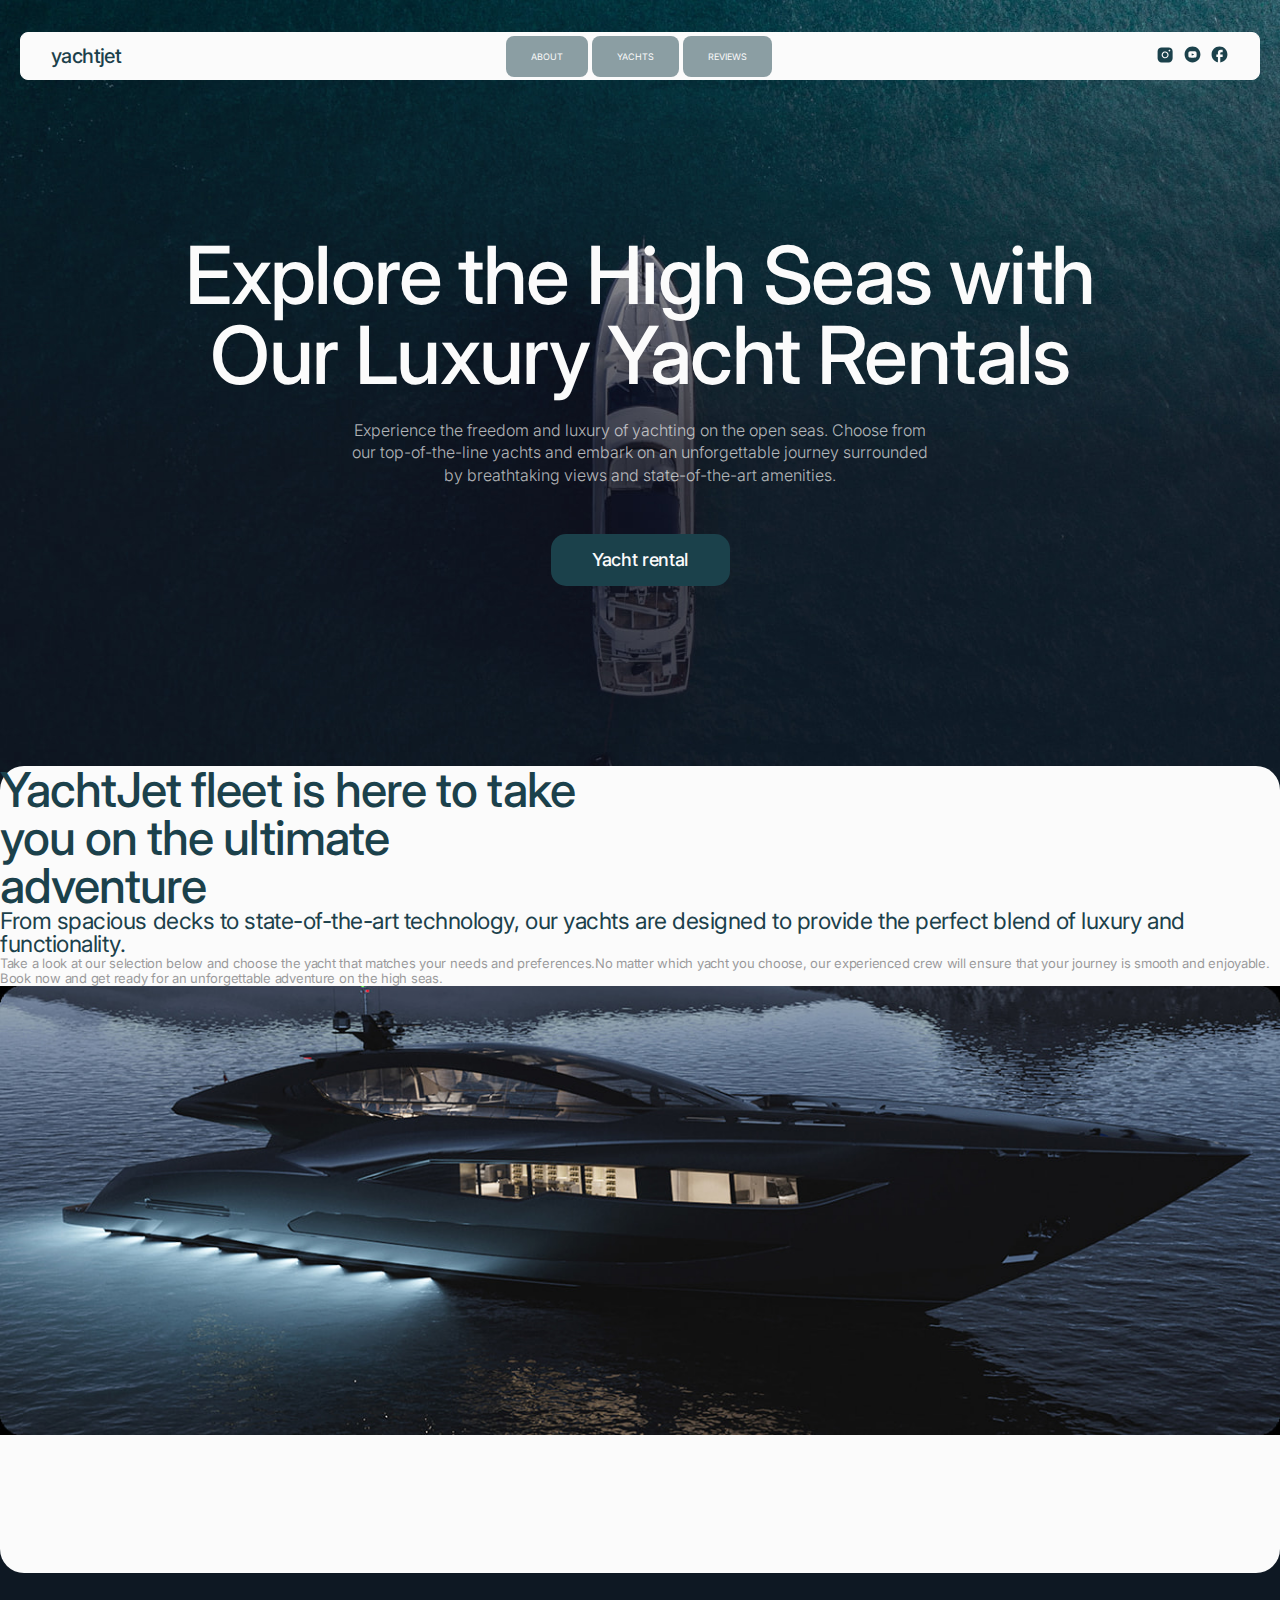
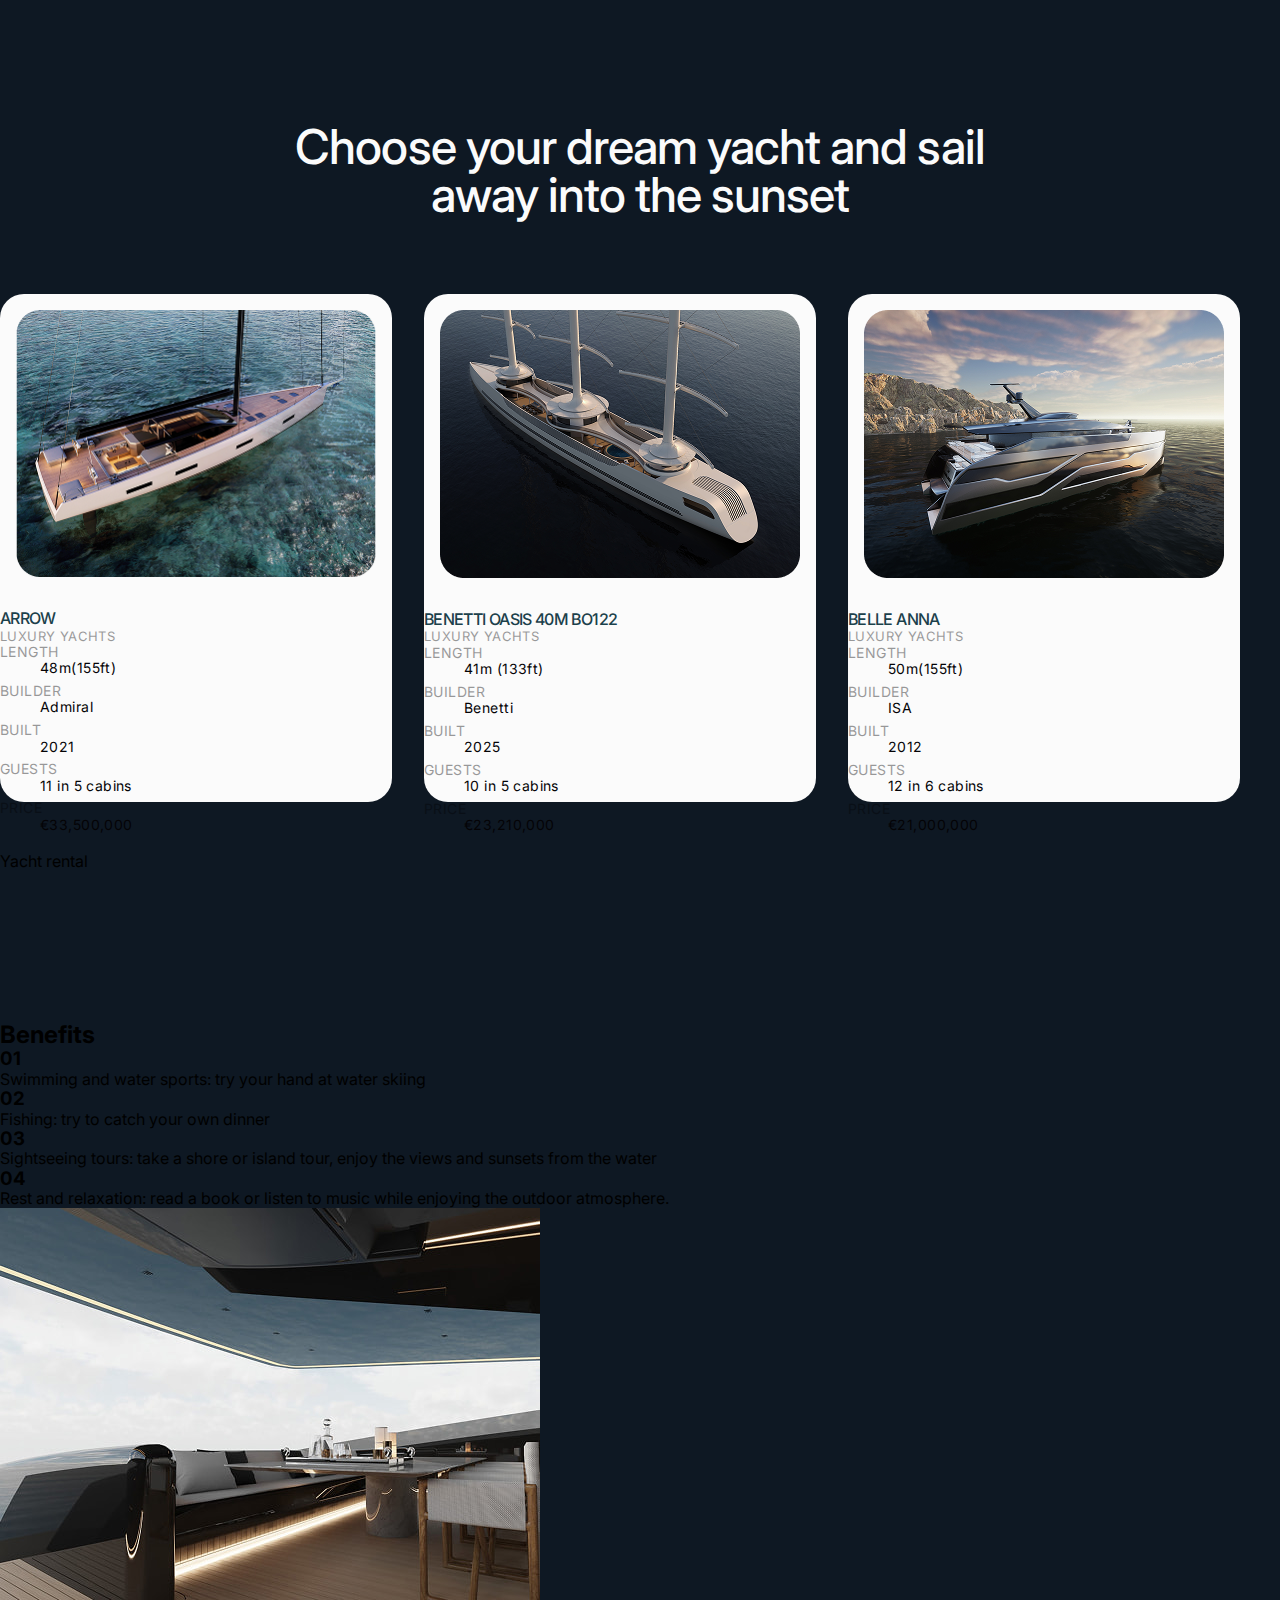
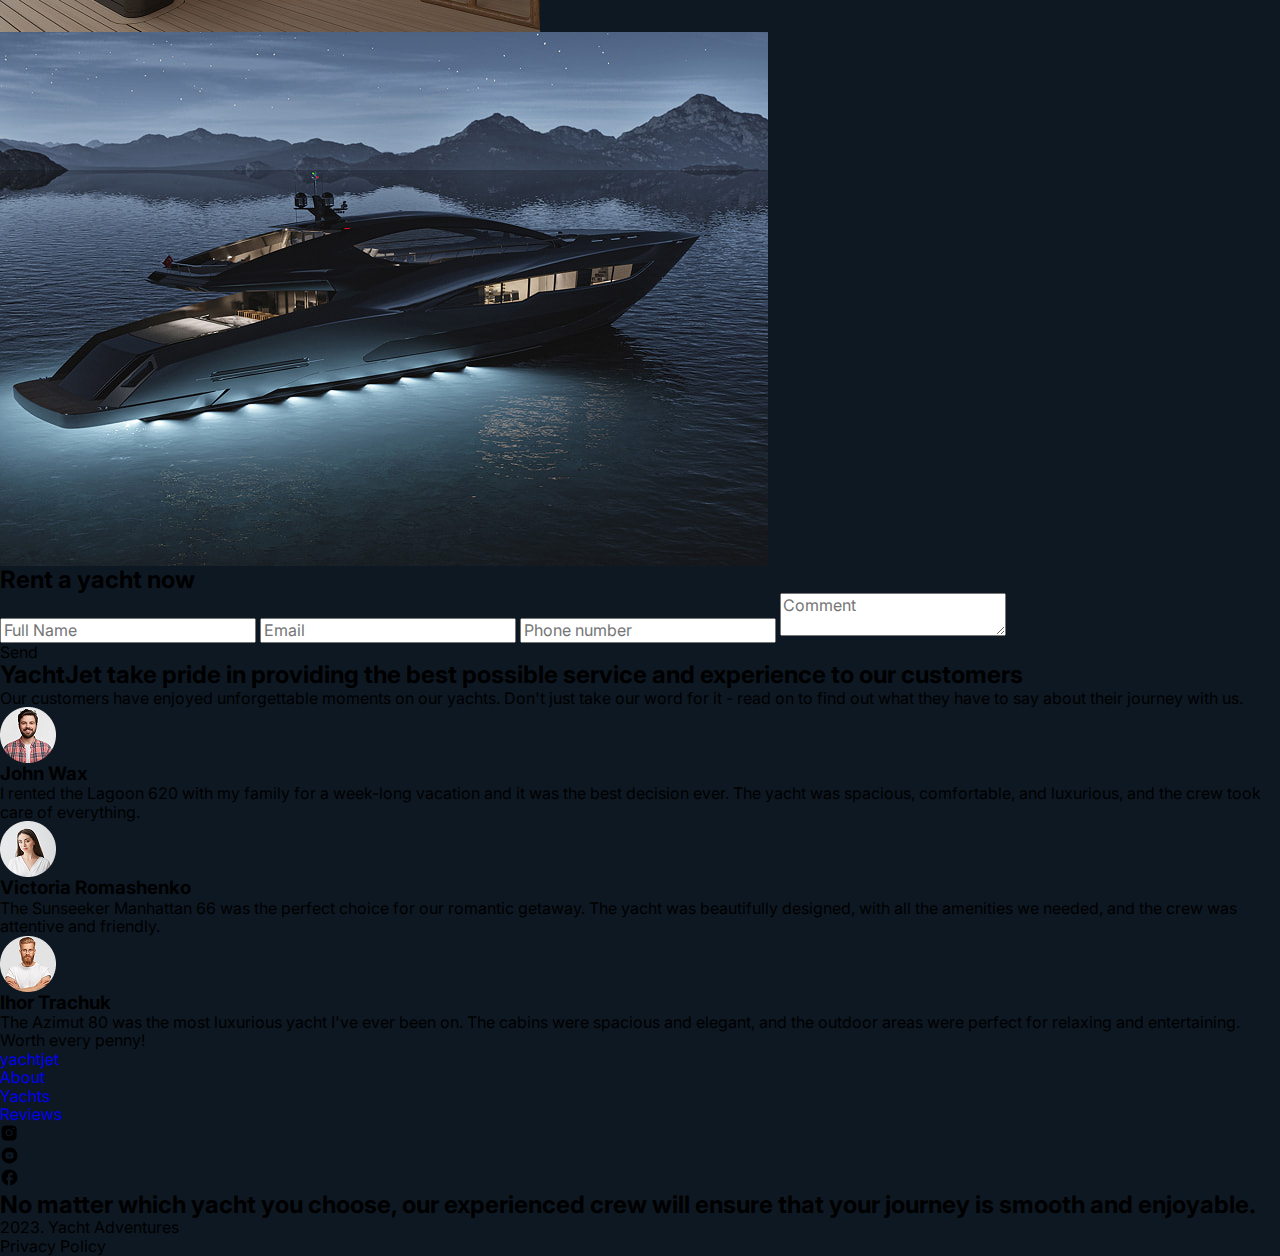
<file: index.html>
<!DOCTYPE html>
<html lang="en">
  <head>
    <meta charset="UTF-8" />
    <meta name="viewport" content="width=device-width, initial-scale=1.0" />
    <title>yachtjet</title>
    <link
      rel="stylesheet"
      href="https://cdnjs.cloudflare.com/ajax/libs/modern-normalize/3.0.1/modern-normalize.min.css"
    />
    <link rel="preconnect" href="https://fonts.googleapis.com" />
    <link rel="preconnect" href="https://fonts.gstatic.com" crossorigin />
    <link
      href="https://fonts.googleapis.com/css2?family=Inter:ital,opsz,wght@0,14..32,100..900;1,14..32,100..900&display=swap"
      rel="stylesheet"
    />
    <link rel="stylesheet" href="./css/styles.css" />
  </head>
  <body>
    <!-- #region header -->
    <header class="header">
      <div class="container">
        <a href="./index.html" class="header-logo">yachtjet</a>

        <nav class="header-nav">
          <ul class="header-nav-list">
            <li><a href="#about" class="nav-link">About</a></li>
            <li><a href="#yachts" class="nav-link">Yachts</a></li>
            <li><a href="#reviews" class="nav-link">Reviews</a></li>
          </ul>
        </nav>

        <div class="header-social-icons">
          <ul class="header-social-icons">
            <li class="header-social-icons-list">
              <a href="https://www.instagram.com/" target="_blank">
                <svg class="header-social-icon-svg" width="19" height="19">
                  <use href="./images/icons.svg#icon-instagram"></use>
                </svg>
              </a>
            </li>
            <li class="header-social-icons-list">
              <a href="https://www.youtube.com/" target="_blank">
                <svg class="header-social-icon-svg" width="19" height="19">
                  <use href="./images/icons.svg#icon-youtube"></use>
                </svg>
              </a>
            </li>
            <li class="header-social-icons-list">
              <a href="https://www.facebook.com/" target="_blank">
                <svg class="header-social-icon-svg" width="19" height="19">
                  <use href="./images/icons.svg#icon-facebook"></use>
                </svg>
              </a>
            </li>
          </ul>
        </div>
      </div>
    </header>
    <!-- #endregion header -->

    <main>
      <!-- #region hero -->
      <section class="hero">
        <div class="container">
          <h1 class="hero-title">
            Explore the High Seas with Our Luxury Yacht Rentals
          </h1>

          <p class="hero-text">
            Experience the freedom and luxury of yachting on the open seas.
            Choose from our top-of-the-line yachts and embark on an
            unforgettable journey surrounded by breathtaking views and
            state-of-the-art amenities.
          </p>

          <button type="button" class="hero-btn">Yacht rental</button>
        </div>
      </section>
      <!-- #endregion hero -->

      <!-- #region about -->
      <section id="about" class="about">
        <div class="container">
          <div class="about-container">
            <h2 class="about-title">
              YachtJet fleet is here to take you on the ultimate adventure
            </h2>

            <div class="about-text-container">
              <h3 class="about-subtitle">
                From spacious decks to state-of-the-art technology, our yachts
                are designed to provide the perfect blend of luxury and
                functionality.
              </h3>

              <p class="about-text">
                Take a look at our selection below and choose the yacht that
                matches your needs and preferences.No matter which yacht you
                choose, our experienced crew will ensure that your journey is
                smooth and enjoyable. Book now and get ready for an
                unforgettable adventure on the high seas.
              </p>
            </div>
          </div>
          <img
            class="about-img"
            srcset="./images/yacht-about.jpg 1x, ./images/yacht-about@2x.jpg 2x"
            src="./images/yacht-about.jpg"
            alt="Beautiful yacht sailing on the high seas"
            width="1340"
            height="470"
          />
        </div>
      </section>
      <!-- #endregion about -->

      <!-- #region yacht-selection -->
      <section id="yachts" class="yacht-selection">
        <h2 class="selection-title">
          Choose your dream yacht and sail away into the sunset
        </h2>

        <div class="selection-container">
          <ul class="selection-list">
            <li class="selection-item">
              <div>
                <img
                  class="selection-image"
                  srcset="
                    ./images/yacht-selection-1.png    1x,
                    ./images/yacht-selection-1@2x.png 2x
                  "
                  src="./images/yacht-selection-1.png"
                  alt="Luxury yacht Arrow"
                  width="360"
                  height="268"
                />
              </div>
              <div class="name-container">
                <h3 class="selection-name">Arrow</h3>
                <p class="selection-subname">LUXURY YACHTS</p>
              </div>
              <dl class="spec-list">
                <div class="spec-container">
                  <dt class="selection-spec">LENGTH</dt>
                  <dd class="selection-value">48m(155ft)</dd>
                </div>
                <div class="spec-container">
                  <dt class="selection-spec">BUILDER</dt>
                  <dd class="selection-value">Admiral</dd>
                </div>
                <div class="spec-container">
                  <dt class="selection-spec">BUILT</dt>
                  <dd class="selection-value">2021</dd>
                </div>
                <div class="spec-container">
                  <dt class="selection-spec">GUESTS</dt>
                  <dd class="selection-value">11 in 5 cabins</dd>
                </div>
                <div class="spec-container">
                  <dt class="selection-spec">PRICE</dt>
                  <dd class="selection-value">€33,500,000</dd>
                </div>
              </dl>
            </li>

            <li class="selection-item">
              <div>
                <img
                  class="selection-image"
                  srcset="
                    ./images/yacht-selection-2.png    1x,
                    ./images/yacht-selection-2@2x.png 2x
                  "
                  src="./images/yacht-selection-2.png"
                  alt="Luxury yacht Benetti Oasis 40M BO122"
                  width="360"
                  height="268"
                />
              </div>
              <div class="name-container">
                <h3 class="selection-name">BENETTI OASIS 40M BO122</h3>
                <p class="selection-subname">LUXURY YACHTS</p>
              </div>
              <dl class="spec-list">
                <div class="spec-container">
                  <dt class="selection-spec">LENGTH</dt>
                  <dd class="selection-value">41m (133ft)</dd>
                </div>
                <div class="spec-container">
                  <dt class="selection-spec">BUILDER</dt>
                  <dd class="selection-value">Benetti</dd>
                </div>
                <div class="spec-container">
                  <dt class="selection-spec">BUILT</dt>
                  <dd class="selection-value">2025</dd>
                </div>
                <div class="spec-container">
                  <dt class="selection-spec">GUESTS</dt>
                  <dd class="selection-value">10 in 5 cabins</dd>
                </div>
                <div class="spec-container">
                  <dt class="selection-spec">PRICE</dt>
                  <dd class="selection-value">€23,210,000</dd>
                </div>
              </dl>
            </li>

            <li class="selection-item">
              <div>
                <img
                  class="selection-image"
                  srcset="
                    ./images/yacht-selection-3.png    1x,
                    ./images/yacht-selection-3@2x.png 2x
                  "
                  src="./images/yacht-selection-3.png"
                  alt="Luxury yacht Belle Anna"
                  width="360"
                  height="268"
                />
              </div>
              <div class="name-container">
                <h3 class="selection-name">BELLE ANNA</h3>
                <p class="selection-subname">LUXURY YACHTS</p>
              </div>
              <dl class="spec-list">
                <div class="spec-container">
                  <dt class="selection-spec">LENGTH</dt>
                  <dd class="selection-value">50m(155ft)</dd>
                </div>
                <div class="spec-container">
                  <dt class="selection-spec">BUILDER</dt>
                  <dd class="selection-value">ISA</dd>
                </div>
                <div class="spec-container">
                  <dt class="selection-spec">BUILT</dt>
                  <dd class="selection-value">2012</dd>
                </div>
                <div class="spec-container">
                  <dt class="selection-spec">GUESTS</dt>
                  <dd class="selection-value">12 in 6 cabins</dd>
                </div>
                <div class="spec-container">
                  <dt class="selection-spec">PRICE</dt>
                  <dd class="selection-value">€21,000,000</dd>
                </div>
              </dl>
            </li>
          </ul>
        </div>

        <button type="button">Yacht rental</button>
      </section>
      <!-- #endregion yacht-selection -->

      <!-- #region benefits -->
      <section>
        <h2>Benefits</h2>
        <ul>
          <li>
            <h3>01</h3>
            <p>Swimming and water sports: try your hand at water skiing</p>
          </li>
          <li>
            <h3>02</h3>
            <p>Fishing: try to catch your own dinner</p>
          </li>
          <li>
            <h3>03</h3>
            <p>
              Sightseeing tours: take a shore or island tour, enjoy the views
              and sunsets from the water
            </p>
          </li>
          <li>
            <h3>04</h3>
            <p>
              Rest and relaxation: read a book or listen to music while enjoying
              the outdoor atmosphere.
            </p>
          </li>
        </ul>
        <img
          srcset="
            ./images/yacht-benefits.jpg    1x,
            ./images/yacht-benefits@2x.jpg 2x
          "
          src="./images/yacht-benefits.jpg"
          alt="Yacht Benefits"
          width="540"
          height="424"
        />
      </section>
      <!-- #endregion benefits -->

      <!-- #region rentform -->
      <section>
        <img
          srcset="
            ./images/yacht-rent-form.jpg    1x,
            ./images/yacht-rent-form@2x.jpg 2x
          "
          src="./images/yacht-rent-form.jpg"
          alt=""
          width="768"
          height="534"
        />

        <form>
          <h2>Rent a yacht now</h2>
          <input
            type="text"
            name="user-fullname"
            id="user-fullname"
            placeholder="Full Name"
            required
          />

          <input
            type="email"
            name="user-email"
            id="user-email"
            placeholder="Email"
            required
          />

          <input
            type="tel"
            name="user-phone"
            id="user-phone"
            placeholder="Phone number"
            required
          />

          <textarea
            name="Comment"
            id="user-comment"
            placeholder="Comment"
          ></textarea>
        </form>
        <button type="submit">Send</button>
      </section>
      <!-- #endregion rentform -->

      <!-- #region reviews -->
      <section id="reviews">
        <h2>
          YachtJet take pride in providing the best possible service and
          experience to our customers
        </h2>

        <p>
          Our customers have enjoyed unforgettable moments on our yachts. Don't
          just take our word for it - read on to find out what they have to say
          about their journey with us.
        </p>

        <ul>
          <li>
            <img
              srcset="./images/john-wax.png 1x, ./images/john-wax@2x.png 2x"
              src="./images/john-wax.png"
              alt="John Wax"
              width="56"
              height="56"
            />

            <h3>John Wax</h3>

            <p>
              I rented the Lagoon 620 with my family for a week-long vacation
              and it was the best decision ever. The yacht was spacious,
              comfortable, and luxurious, and the crew took care of everything.
            </p>
          </li>

          <li>
            <img
              srcset="
                ./images/victoria-romashenko.png    1x,
                ./images/victoria-romashenko@2x.png 2x
              "
              src="./images/victoria-romashenko.png"
              alt="Victoria Romashenko"
              width="56"
              height="56"
            />

            <h3>Victoria Romashenko</h3>

            <p>
              The Sunseeker Manhattan 66 was the perfect choice for our romantic
              getaway. The yacht was beautifully designed, with all the
              amenities we needed, and the crew was attentive and friendly.
            </p>
          </li>
          <li>
            <img
              srcset="
                ./images/ihor-trachuk.png    1x,
                ./images/ihor-trachuk@2x.png 2x
              "
              src="./images/ihor-trachuk.png"
              alt="Ihor Trachuk"
              width="56"
              height="56"
            />

            <h3>Ihor Trachuk</h3>

            <p>
              The Azimut 80 was the most luxurious yacht I've ever been on. The
              cabins were spacious and elegant, and the outdoor areas were
              perfect for relaxing and entertaining. Worth every penny!
            </p>
          </li>
        </ul>
      </section>
      <!-- #endregion reviews -->
    </main>

    <!-- #region footer -->
    <footer>
      <div>
        <a href="./index.html">yachtjet</a>

        <nav>
          <ul>
            <li><a href="#about">About</a></li>
            <li><a href="#yachts">Yachts</a></li>
            <li><a href="#reviews">Reviews</a></li>
          </ul>
        </nav>

        <ul class="footer-social-icons">
          <li class="footer-social-icons-list">
            <a href="https://www.instagram.com/" target="_blank">
              <svg class="footer-social-icon-svg" width="19" height="19">
                <use href="./images/icons.svg#icon-instagram"></use>
              </svg>
            </a>
          </li>
          <li class="footer-social-icons-list">
            <a href="https://www.youtube.com/" target="_blank">
              <svg class="footer-social-icon-svg" width="19" height="19">
                <use href="./images/icons.svg#icon-youtube"></use>
              </svg>
            </a>
          </li>
          <li class="footer-social-icons-list">
            <a href="https://www.facebook.com/" target="_blank">
              <svg class="footer-social-icon-svg" width="19" height="19">
                <use href="./images/icons.svg#icon-facebook"></use>
              </svg>
            </a>
          </li>
        </ul>
      </div>
      <h2>
        No matter which yacht you choose, our experienced crew will ensure that
        your journey is smooth and enjoyable.
      </h2>
      <div>
        <p>2023. Yacht Adventures</p>
        <p>Privacy Policy</p>
      </div>
    </footer>
    <!-- #endregion footer -->
  </body>
</html>
</file>
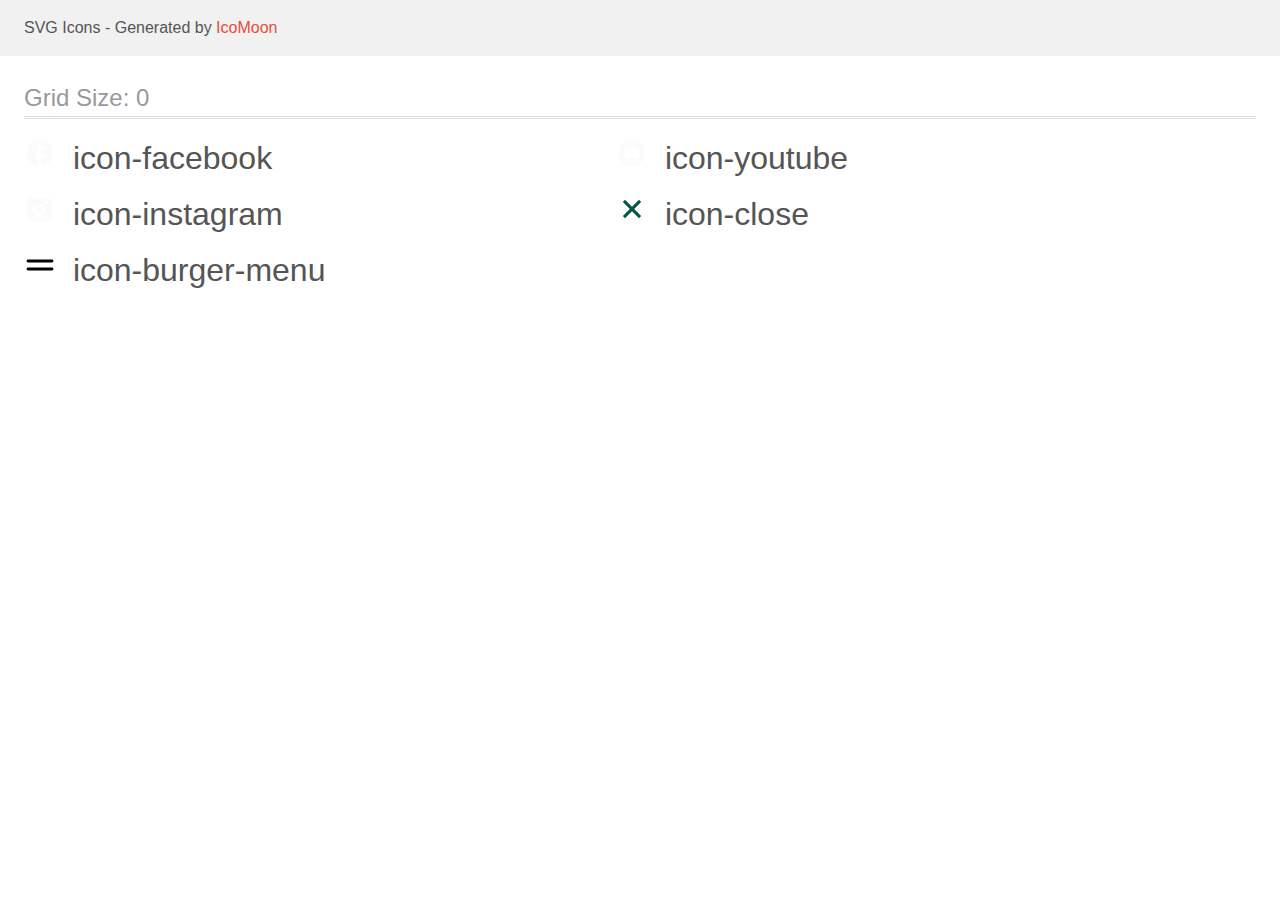
<file: icons/demo.html>
<!doctype html>
<html>
<head>
    <title>IcoMoon - SVG Icons</title>
    <meta charset="utf-8">
    <meta name="viewport" content="width=device-width, initial-scale=1">
    <link rel="stylesheet" href="demo-files/demo.css">
    <link rel="stylesheet" href="style.css">
</head>
<body>
<svg aria-hidden="true" style="position: absolute; width: 0; height: 0; overflow: hidden;" version="1.1" xmlns="http://www.w3.org/2000/svg" xmlns:xlink="http://www.w3.org/1999/xlink">
<defs>
<symbol id="icon-facebook" viewBox="0 0 32 32">
<path fill="#fbfbfb" style="fill: var(--color1, #fbfbfb)" d="M29.333 16.033c0-7.378-5.973-13.367-13.333-13.367s-13.333 5.988-13.333 13.367c0 6.469 4.587 11.856 10.667 13.099v-9.089h-2.667v-4.010h2.667v-3.342c0-2.58 2.093-4.678 4.667-4.678h3.333v4.010h-2.667c-0.733 0-1.333 0.601-1.333 1.337v2.673h4v4.010h-4v9.29c6.733-0.668 12-6.363 12-13.3z"></path>
</symbol>
<symbol id="icon-youtube" viewBox="0 0 32 32">
<path fill="#fbfbfb" style="fill: var(--color1, #fbfbfb)" d="M18.226 15.768l-3.119-1.455c-0.272-0.126-0.496 0.015-0.496 0.317v2.742c0 0.301 0.224 0.443 0.496 0.317l3.118-1.455c0.274-0.128 0.274-0.336 0.001-0.464zM16 2.667c-7.364 0-13.333 5.969-13.333 13.333s5.969 13.333 13.333 13.333c7.364 0 13.333-5.969 13.333-13.333s-5.969-13.333-13.333-13.333zM16 21.417c-6.825 0-6.944-0.615-6.944-5.417s0.119-5.417 6.944-5.417c6.825 0 6.944 0.615 6.944 5.417s-0.119 5.417-6.944 5.417z"></path>
</symbol>
<symbol id="icon-instagram" viewBox="0 0 32 32">
<path fill="#fbfbfb" style="fill: var(--color1, #fbfbfb)" d="M21.179 4h-11.692c-1.808 0.002-3.542 0.721-4.821 2s-1.998 3.012-2 4.821v11.692c0.002 1.808 0.721 3.542 2 4.821s3.012 1.998 4.821 2h11.692c1.808-0.002 3.542-0.721 4.821-2s1.998-3.012 2-4.821v-11.692c-0.002-1.808-0.721-3.542-2-4.821s-3.012-1.998-4.821-2zM15.333 22.513c-1.156 0-2.287-0.343-3.248-0.985s-1.711-1.555-2.153-2.624c-0.442-1.068-0.558-2.244-0.333-3.378s0.782-2.176 1.6-2.993c0.818-0.818 1.859-1.374 2.993-1.6s2.309-0.11 3.378 0.333 1.981 1.192 2.624 2.153c0.642 0.961 0.985 2.092 0.985 3.248-0.002 1.55-0.618 3.036-1.714 4.132s-2.582 1.712-4.132 1.714zM22.641 10.82c-0.289 0-0.572-0.086-0.812-0.246s-0.428-0.389-0.538-0.656c-0.111-0.267-0.14-0.561-0.083-0.844s0.196-0.544 0.4-0.748c0.204-0.204 0.465-0.344 0.748-0.4s0.577-0.027 0.844 0.083c0.267 0.111 0.495 0.298 0.656 0.538s0.246 0.523 0.246 0.812c0 0.388-0.154 0.759-0.428 1.033s-0.646 0.428-1.033 0.428zM19.231 16.667c0 0.771-0.229 1.524-0.657 2.165s-1.037 1.14-1.749 1.435c-0.712 0.295-1.496 0.372-2.252 0.222s-1.45-0.522-1.995-1.067-0.916-1.239-1.067-1.995c-0.15-0.756-0.073-1.54 0.222-2.252s0.795-1.321 1.435-1.749c0.641-0.428 1.395-0.657 2.165-0.657 1.034 0 2.025 0.411 2.756 1.142s1.142 1.722 1.142 2.756z"></path>
</symbol>
<symbol id="icon-close" viewBox="0 0 32 32">
<path fill="#055545" style="fill: var(--color2, #055545)" d="M25.143 8.983l-2.126-2.126-7.016 7.016-7.016-7.016-2.126 2.126 7.016 7.017-7.016 7.016 2.126 2.126 7.017-7.016 7.016 7.016 2.126-2.126-7.016-7.016 7.016-7.017z"></path>
</symbol>
<symbol id="icon-burger-menu" viewBox="0 0 32 32">
<path stroke-linejoin="round" stroke-linecap="round" stroke-miterlimit="4" stroke-width="2.8571" d="M4 20h24M4 12h24"></path>
</symbol>
</defs>
</svg>

<header class="bgc1 clearfix">
<div class="mhl">
    <p>SVG Icons - Generated by <a href="https://icomoon.io/app">IcoMoon</a></p>
</div>
</header>
    <div class="clearfix mhl ptl">
        <h1 class="mvm mtn fgc1">Grid Size: 0</h1>
        <div class="glyph fs1">
            <div class="clearfix pbs">
                <svg class="icon icon-facebook"><use xlink:href="#icon-facebook"></use></svg><span class="name"> icon-facebook</span>
            </div>
        </div>
        <div class="glyph fs1">
            <div class="clearfix pbs">
                <svg class="icon icon-youtube"><use xlink:href="#icon-youtube"></use></svg><span class="name"> icon-youtube</span>
            </div>
        </div>
        <div class="glyph fs1">
            <div class="clearfix pbs">
                <svg class="icon icon-instagram"><use xlink:href="#icon-instagram"></use></svg><span class="name"> icon-instagram</span>
            </div>
        </div>
        <div class="glyph fs1">
            <div class="clearfix pbs">
                <svg class="icon icon-close"><use xlink:href="#icon-close"></use></svg><span class="name"> icon-close</span>
            </div>
        </div>
        <div class="glyph fs1">
            <div class="clearfix pbs">
                <svg class="icon icon-burger-menu"><use xlink:href="#icon-burger-menu"></use></svg><span class="name"> icon-burger-menu</span>
            </div>
        </div>
  </div>
<script defer src="svgxuse.js"></script>
</body>
</html>
</file>
<file: css/styles.css>
/* #region common */
body {
  font-family: "Inter", sans-serif;
  background-color: #0e1823;
  background-image: url("../images/yacht-hero.jpg");
  background-repeat: no-repeat;
  background-size: 100% 800px;
  margin: 0 auto;
}

a {
  text-decoration: none;
}

h1,
h2,
h3,
h4,
h5,
h6,
p {
  margin: 0;
}

ol,
ul {
  margin: 0;
  padding: 0;
  list-style: none;
}

img {
  display: block;
  max-width: 100%;
  height: auto;
}

button {
  cursor: pointer;
  border: none;
  background: none;
  padding: 0;
}

.visually-hidden {
  position: absolute;
  width: 1px;
  height: 1px;
  margin: -1px;
  border: 0;
  padding: 0;
  white-space: nowrap;
  clip-path: inset(100%);
  clip: rect(0 0 0 0);
  overflow: hidden;
}

.container {
  width: 100%;
  max-width: 1240px;
  margin: 0 auto;
}
/* #endregion common */

/* #region header */
.header {
  border: 1px solid #fbfbfb;
  border-radius: 8px;
  width: 1240px;
  height: 48px;
  background-color: #fbfbfb;
  display: flex;
  align-items: center;
  margin: 32px auto 0;
}

.header .container {
  display: flex;
  justify-content: space-between;
  padding: 0 30px;
}

.header-logo {
  font-weight: 500;
  font-size: 20px;
  letter-spacing: -0.03em;
  color: #1b414b;
}
.header-nav {
}

.header-nav-list {
  display: flex;
  gap: 4px;
}
.nav-link {
  font-weight: 400;
  font-size: 9px;
  line-height: 1.3;
  text-transform: uppercase;
  text-align: center;
  color: #fbfbfb;

  padding: 15px 25px;
  border-radius: 8px;
  background-color: rgba(27, 65, 75, 0.5);
}

.nav-link:hover,
.nav-link:focus {
  background-color: #1b414b;
}

.header-social-icons {
  display: flex;
  gap: 8px;
}
.header-social-icon-link {
  width: 24px;
  height: 24px;
  display: flex;
  align-items: center;
  justify-content: center;
}
.header-social-icons-list {
}

.header-social-icon-svg {
  fill: #1b414b;
}

.header-social-icon-svg:hover,
.header-social-icon-svg:focus {
  fill: #062730;
}
/* #endregion header */

/* #region hero */
.hero {
  padding: 155px 0 180px;
}
.hero-title {
  font-weight: 500;
  font-size: 80px;
  line-height: 1;
  letter-spacing: -0.02em;
  text-align: center;
  color: #fbfbfb;

  width: 1000px;
  margin: 0 auto 24px;
}
.hero-text {
  font-weight: 300;
  font-size: 16px;
  line-height: 1.4;
  text-align: center;
  color: rgba(251, 251, 251, 0.7);

  width: 598px;
  margin: 0 auto 48px;
}
.hero-btn {
  font-weight: 500;
  font-size: 18px;
  line-height: 1.1;
  letter-spacing: -0.02em;
  color: #fbfbfb;

  border-radius: 15px;
  padding-block: 16px;
  padding-inline: 40px;
  width: 179px;
  height: 52px;
  background-color: #1b414b;
  display: block;
  margin: 0 auto;
}

.hero-btn:hover,
.hero-btn:focus {
  color: #1b414b;
  background-color: #fbfbfb;
}
/* #endregion hero */

/* #region about */
.about {
  padding-bottom: 150px;
}

.about .container {
  width: 100%;
  max-width: 1340px;
  height: 807px;
  border-radius: 24px;
  background-color: #fbfbfb;
}

.about-content {
  display: flex;
  justify-content: space-between;
  align-items: flex-start;
  padding-top: 50px;
  padding-left: 50px;
  padding-right: 50px;
  gap: 40px;
  margin-bottom: 100px;
}

.about-title {
  font-weight: 500;
  font-size: 48px;
  line-height: 1;
  letter-spacing: -0.02em;
  color: #1b414b;
  flex: 0 0 auto;
  width: 580px;
}

.about-text-wrapper {
  display: flex;
  flex-direction: column;
  gap: 24px;
  flex: 0 0 auto;
  width: 404px;
}

.about-subtitle {
  font-weight: 400;
  font-size: 23px;
  line-height: 1;
  letter-spacing: -0.02em;
  color: #1b414b;
}

.about-text {
  font-weight: 400;
  font-size: 13px;
  line-height: 1.15;
  letter-spacing: -0.02em;
  color: #040306;
  opacity: 0.4;
}
.about-img {
}
/* #endregion about */

/* #region yacht-selection */
.yacht-selection {
  padding-bottom: 150px;
}
.selection-title {
  font-weight: 500;
  font-size: 48px;
  line-height: 1;
  letter-spacing: -0.02em;
  text-align: center;
  color: #fbfbfb;

  width: 715px;
  margin: 0 auto 75px;
}
.selection-list {
  display: flex;
  gap: 32px;
  margin-bottom: 50px;
}
.selection-item {
  border-radius: 24px;
  width: 392px;
  height: 508px;
  background-color: #fbfbfb;
}
.selection-image {
  margin: 16px 16px 32px 16px;
}

.selection-name-wrapper {
  display: flex;
  justify-content: space-between;
  align-items: center;
  margin: 0 32px 32px;
  padding-bottom: 16px;
  border-bottom: 2px solid rgba(4, 3, 6, 0.1);
}

.selection-name {
  font-weight: 500;
  font-size: 16px;
  line-height: 1.2;
  letter-spacing: -0.04em;
  text-transform: uppercase;
  color: #1b414b;
}
.selection-subname {
  font-weight: 400;
  font-size: 13px;
  line-height: 1.18;
  letter-spacing: 0.03em;
  text-transform: uppercase;
  color: #040306;
  opacity: 0.4;
}
.spec-list {
  display: flex;
  flex-direction: column;
  gap: 6px;
}

.spec-item {
  display: flex;
  justify-content: space-between;
  align-items: center;
  margin: 0 32px;
}

.selection-spec {
  font-weight: 400;
  font-size: 14px;
  line-height: 1.18;
  letter-spacing: 0.03em;
  text-transform: uppercase;
  color: #040306;
  opacity: 0.4;
}
.selection-value {
  font-weight: 400;
  font-size: 14px;
  line-height: 1.18;
  letter-spacing: 0.03em;
  color: #040306;
}

.selection-btn {
  font-weight: 500;
  font-size: 18px;
  line-height: 1.1;
  letter-spacing: -0.02em;
  color: #fbfbfb;

  border-radius: 15px;
  padding-block: 16px;
  padding-inline: 40px;
  width: 181px;
  height: 52px;
  border: 1px solid rgba(251, 251, 251, 0.35);
  display: block;
  margin: 0 auto;
}

.selection-btn:hover,
.selection-btn:focus {
  color: #1b414b;
  background-color: #fbfbfb;
}
/* #endregion yacht-selection */

/* #region benefits */
.benefits {
  padding-bottom: 150px;
}
.benefits .container {
  max-width: 1340px;
}
.benefits-title {
}
.benefits-content {
  display: flex;
  align-items: center;
}
.benefits-list {
  border-radius: 24px;
  background-color: #1b414b;

  width: 768px;
  height: 424px;
  display: flex;
  flex-wrap: wrap;
  padding: 90px 50px;
  gap: 44px 32px;
  margin-right: 32px;
}
.benefits-item {
  width: calc((100% - 32px) / 2);
}
.benefits-number {
  font-weight: 500;
  font-size: 32px;
  line-height: 1;
  letter-spacing: -0.05em;
  color: #fbfbfb;
  margin-bottom: 18px;
}
.benefits-line {
  background: rgba(251, 251, 251, 0.1);
  border-radius: 18px;
  width: 318px;
  height: 2px;
  margin-bottom: 18px;
}
.benefits-text {
  font-weight: 400;
  font-size: 13px;
  line-height: 1.15;
  letter-spacing: -0.02em;
  color: #fbfbfb;
  opacity: 0.8;

  width: 292px;
}
.benefits-img {
  border-radius: 24px;
  width: 540px;
  height: 424px;
}
/* #endregion benefits */

/* #region rentform */
.rentform {
}
.rentform-img {
}
.rentform-form {
}
.rentform-title {
}
.rentform-input {
}
.rentform-textarea {
}
.rentform-btn {
}
/* #endregion rentform */

/* #region reviews */
.reviews {
}
.reviews-title {
}
.reviews-text {
}
.reviews-list {
}
.reviews-item {
}
.reviews-avatar {
}
.reviews-name {
}
.reviews-comment {
}
/* #endregion reviews */

/* #region footer */
.footer {
}
.footer-logo {
}
.footer-nav {
}
.footer-nav-list {
}
.footer-nav-item {
}
.footer-nav-link {
}
.footer-social-icons {
}
.footer-social-icons-list {
}
.footer-social-icon-svg {
}
.footer-subtitle {
}
.footer-copyright {
}
.footer-privacy {
}
/* #endregion footer */
</file>
<file: icons/demo-files/demo.css>
body {
  padding: 0;
  margin: 0;
  font-family: sans-serif;
  font-size: 1em;
  line-height: 1.5;
  color: #555;
  background: #fff;
}
h1 {
  font-size: 1.5em;
  font-weight: normal;
  box-shadow: 0 1px #ddd, 0 2px #fff, 0 3px #ddd;
}
small {
  font-size: .66666667em;
}
a {
  color: #e74c3c;
  text-decoration: none;
}
a:hover, a:focus {
  box-shadow: 0 1px #e74c3c;
}
.bshadow0, input {
  box-shadow: inset 0 -2px #e7e7e7;
}
input:hover {
  box-shadow: inset 0 -2px #ccc;
}
input, fieldset {
  font-size: 1em;
  margin: 0;
  padding: 0;
  border: 0;
}
input {
  color: inherit;
  line-height: 1.5;
  height: 1.5em;
  padding: .25em 0;
}
input:focus {
  outline: none;
  box-shadow: inset 0 -2px #449fdb;
}
.glyph {
  font-size: 16px;
  margin-right: 1.5em;
  float: left;
  width: 17em;
}
svg {
  color: #000;
}
.liga {
  width: 80%;
  width: calc(100% - 2.5em);
}
.talign-right {
  text-align: right;
}
.talign-center {
  text-align: center;
}
.bgc1 {
  background: #f1f1f1;
}
.fgc0 {
  color: #000;
}
.fgc1 {
  color: #999;
}
p {
  margin-top: 1em;
  margin-bottom: 1em;
}
.mvm {
  margin-top: .75em;
  margin-bottom: .75em;
}
.mtn {
  margin-top: 0;
}
.mtl, .mal {
  margin-top: 1.5em;
}
.mbl, .mal {
  margin-bottom: 1.5em;
}
.mal, .mhl {
  margin-left: 1.5em;
  margin-right: 1.5em;
}
.mhmm {
  margin-left: 1em;
  margin-right: 1em;
}
.ptl {
  padding-top: 1.5em;
}
.pbs, .pvs {
  padding-bottom: .25em;
}
.pvs, .pts {
  padding-top: .25em;
}
.unit {
  float: left;
}
.unitRight {
  float: right;
}
.size1of2 {
  width: 50%;
}
.size1of1 {
  width: 100%;
}
.clearfix:before, .clearfix:after {
  content: " ";
  display: table;
}
.clearfix:after {
  clear: both;
}
.hidden-true {
  display: none;
}
.textbox0 {
  width: 3em;
  background: #f1f1f1;
  padding: .25em .5em;
  line-height: 1.5;
  height: 1.5em;
}
.fs0 {
  font-size: 16px;
}
.fs1 {
  font-size: 32px;
}
.name {
  margin-left: .25em;
}
</file>
<file: icons/style.css>
.icon {
  display: inline-block;
  width: 1em;
  height: 1em;
  stroke-width: 0;
  stroke: currentColor;
  fill: currentColor;
}

/* ==========================================
Single-colored icons can be modified like so:
.icon-name {
  font-size: 32px;
  color: red;
}
========================================== */
</file>
